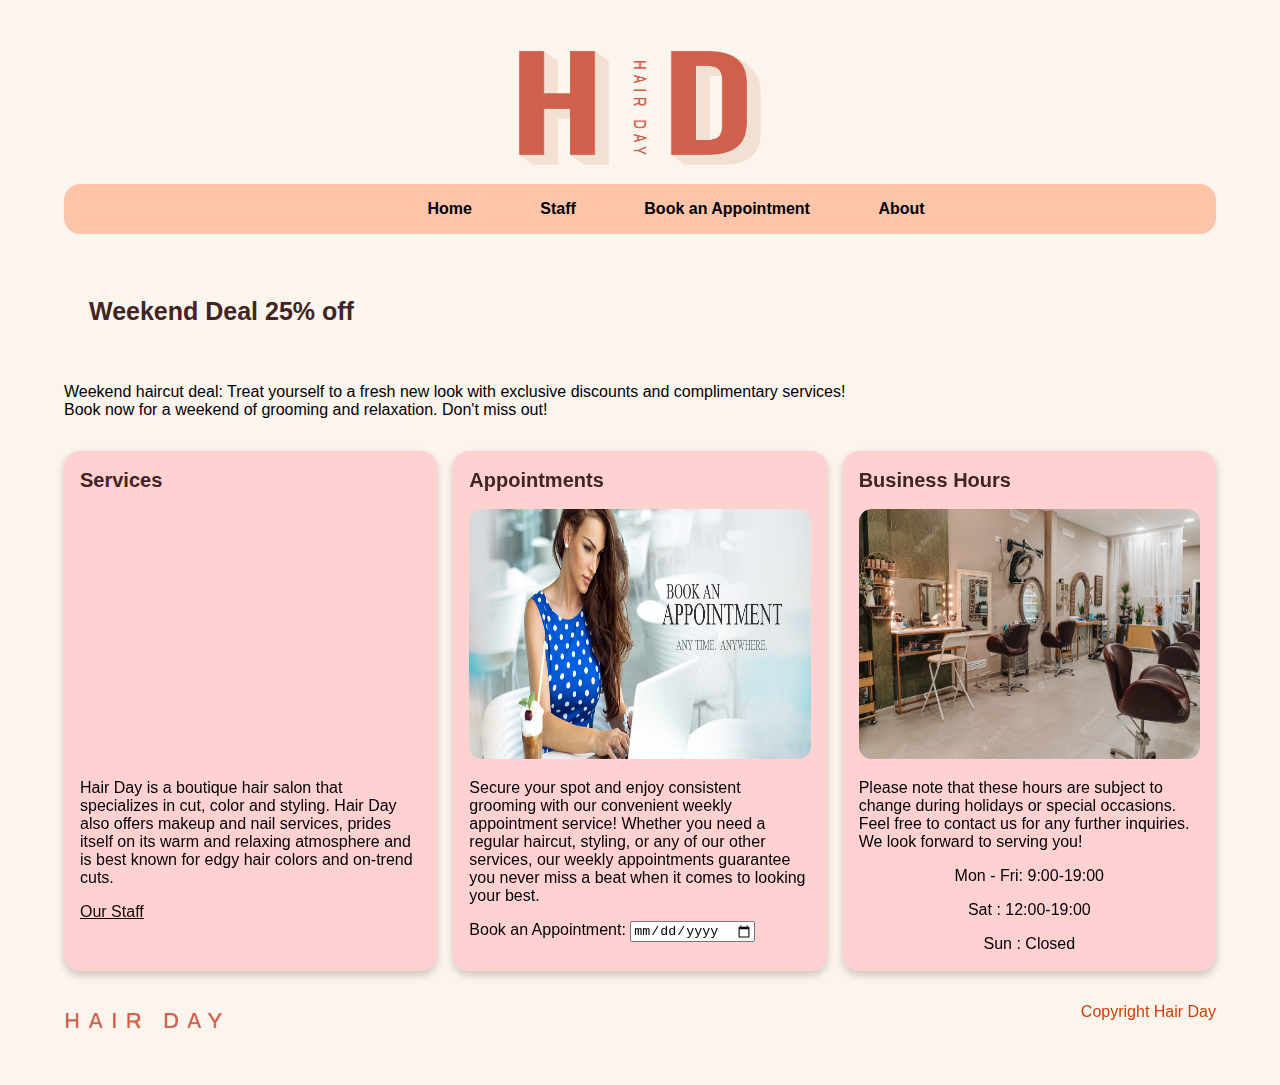
<file: index.html>
<!DOCTYPE html>
<html lang="en">
<head>
    <meta charset="utf-8">
    <meta name="viewport" content="width=device-width, initial-scale=1.0">

    <title> Hair Day</title>
    <meta name="description" content="Hair Day is a boutique hair salon that specializes in cut, color and styling.">
    <meta name="author" content="Hair Day Salon">

    <link rel="stylesheet" href="styles.css">
</head>

<body>
    <header> 
        <img src="header_logo.png" width="250px" height="120px">
    </header>
    <nav>
        <ul>
            <li><a href="index.html"> Home </a></li>
            <li><a href="staff.html"> Staff </a></li>
            <li><a href="appointment.html"> Book an Appointment </a></li>
            <li><a href="about.html"> About </a></li>
        </ul>
    </nav>
    <main>
        <section class="section1">
            <article>
                <h1> Weekend Deal 25% off </h1>
                <p id="para1"> Weekend haircut deal: Treat yourself to a fresh new look with exclusive discounts and complimentary services! Book now for a weekend of grooming and relaxation. Don't miss out! </p>
            </article>
        </section>

        <section>
            <article class="cards">
                <h2> Services </h2>
                <iframe class="imgs" src="https://www.youtube.com/embed/1lCw4byrIdk" title="FLOWER NAILART SIMPLE DESIGN SHORT #Shorts #nail #nails #nailart #nailarts" frameborder="0" allow="accelerometer; autoplay; clipboard-write; encrypted-media; gyroscope; picture-in-picture; web-share" allowfullscreen></iframe>
                <p> Hair Day is a boutique hair salon that specializes in cut, color and styling. Hair Day also offers makeup and nail services, prides itself on its warm and relaxing atmosphere and is best known for edgy hair colors and on-trend cuts. </p>
                <a href="staff.html">Our Staff</a>
            </article>
            <article class="cards">
                <h2> Appointments</h2>
                <img class="imgs" src="online-booking.jpg" alt="online-booking" >
                <p> Secure your spot and enjoy consistent grooming with our convenient weekly appointment service! Whether you need a regular haircut, styling, or any of our other services, our weekly appointments guarantee you never miss a beat when it comes to looking your best. </p>
                <label for="date"> Book an Appointment:</label>
                <input type="date" id="date" name="date" >
            </article>
            <article class="cards">
                <h2> Business Hours </h2>
                <img class="imgs" src="salon.jpg" alt="salon">
                <p> Please note that these hours are subject to change during holidays or special occasions. Feel free to contact us for any further inquiries. We look forward to serving you! </p>
                <p class="timings"> Mon - Fri: 9:00-19:00 </p>
                <p class="timings"> Sat : 12:00-19:00 </p>
                <p class="timings"> Sun : Closed </p>
            </article>
        </section>
    </main>
    <footer>
        <div>
            <img src="footer_logo.png" width="160px">
        </div>
        <div>
            <p> Copyright Hair Day </p>
        </div>
    </footer>
</body>
</file>
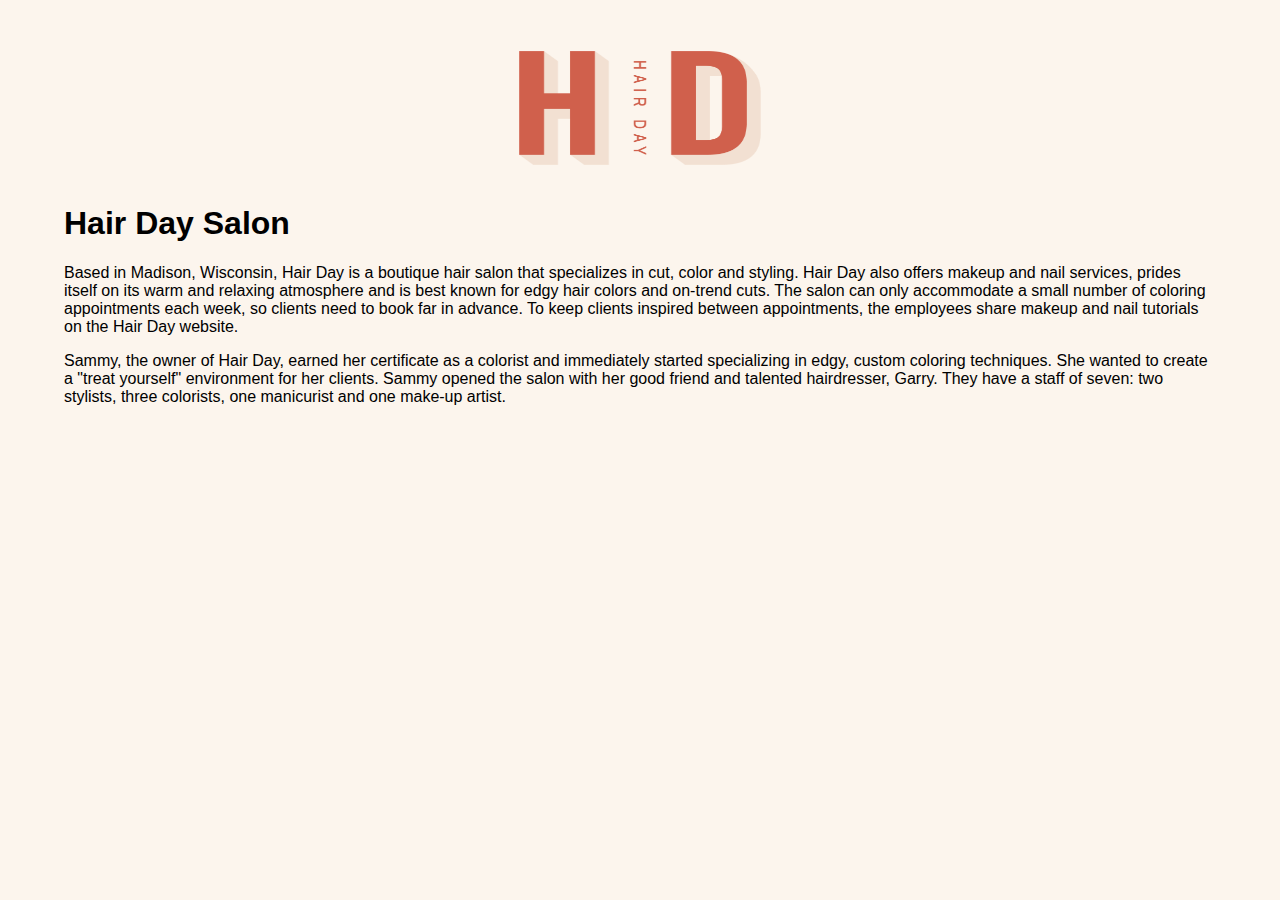
<file: about.html>
<!DOCTYPE html>
<html lang="en">
<head>
    <meta charset="utf-8">
    <meta name="viewport" content="width=device-width, initial-scale=1.0">

    <title> Hair Day</title>
    <meta name="description" content="Hair Day is a boutique hair salon that specializes in cut, color and styling.">
    <meta name="author" content="Hair Day Salon">

    <link rel="stylesheet" href="appointment.css">
</head>

<body>
    <header> 
        <img src="header_logo.png" width="250px" height="120px">
    </header>
    <main>
        <div>
            <section class="section1">
                <article>
                    <h1> Hair Day Salon </h1>
                    <p> Based in Madison, Wisconsin, Hair Day is a boutique hair salon that specializes in cut, color and styling. Hair Day also offers makeup and nail services, prides itself on its warm and relaxing atmosphere and is best known for edgy hair colors and on-trend cuts. The salon can only accommodate a small number of coloring appointments each week, so clients need to book far in advance. To keep clients inspired between appointments, the employees share makeup and nail tutorials on the Hair Day website. </p>

                    <p>Sammy, the owner of Hair Day, earned her certificate as a colorist and immediately started specializing in edgy, custom coloring techniques. She wanted to create a "treat yourself" environment for her clients. Sammy opened the salon with her good friend and talented hairdresser, Garry. They have a staff of seven: two stylists, three colorists, one manicurist and one make-up artist.</p>
                  
                </article>
            </section>
        </div>
    </main>
    </body>
    </html>
</file>
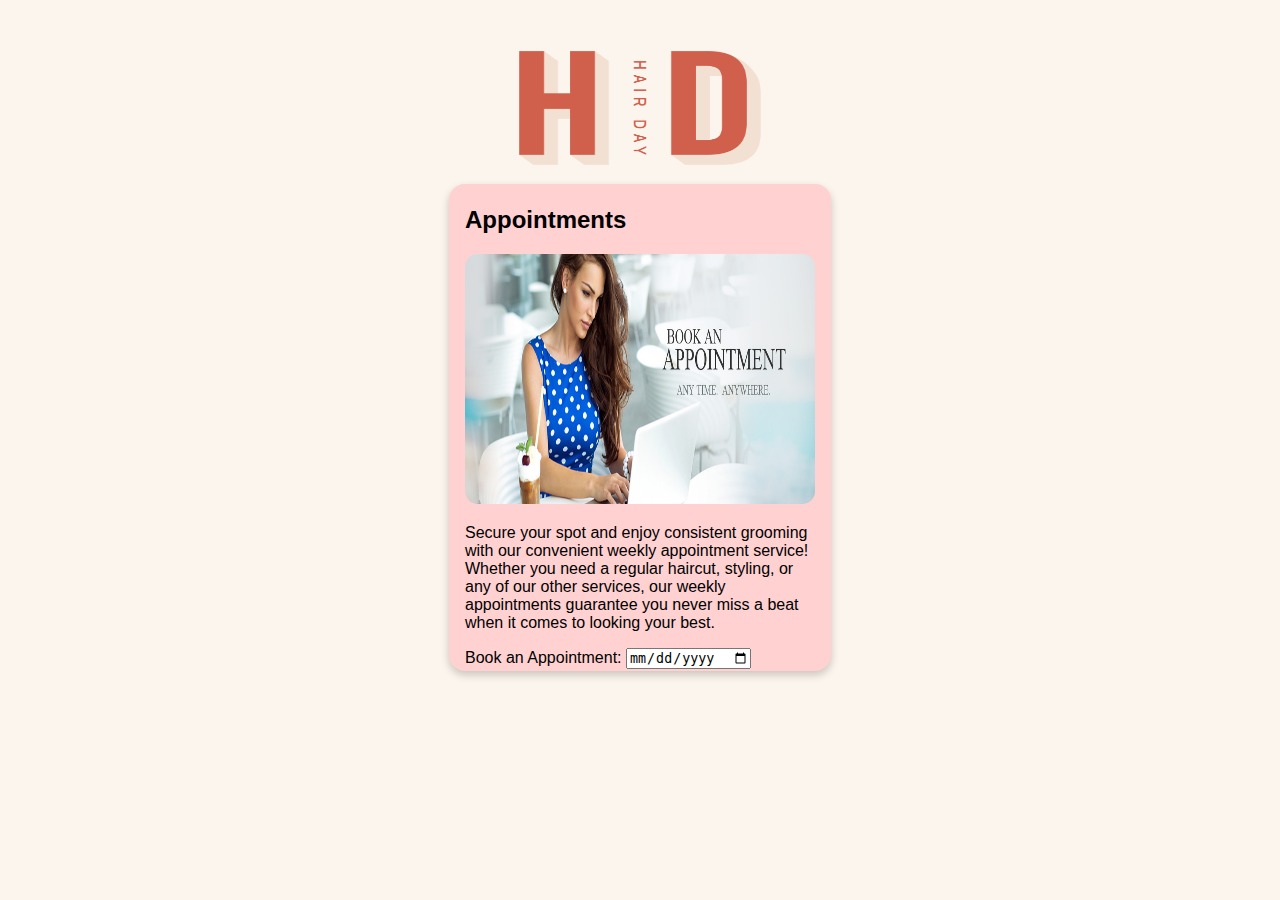
<file: appointment.html>
<!DOCTYPE html>
<html lang="en">
<head>
    <meta charset="utf-8">
    <meta name="viewport" content="width=device-width, initial-scale=1.0">

    <title> Hair Day</title>
    <meta name="description" content="Hair Day is a boutique hair salon that specializes in cut, color and styling.">
    <meta name="author" content="Hair Day Salon">

    <link rel="stylesheet" href="appointment.css">
</head>

<body>
    <header> 
        <img src="header_logo.png" width="250px" height="120px">
    </header>
    <main>
        <div>
            <section>
                <article class="cards">
                    <h2> Appointments</h2>
                    <img class="imgs" src="online-booking.jpg" alt="online-booking" >
                    <p> Secure your spot and enjoy consistent grooming with our convenient weekly appointment service! Whether you need a regular haircut, styling, or any of our other services, our weekly appointments guarantee you never miss a beat when it comes to looking your best. </p>
                    <label for="date"> Book an Appointment:</label>
                    <input type="date" id="date" name="date" >
                </article>
            </section>
        </div>
    </main>
    </body>
    </html>
</file>
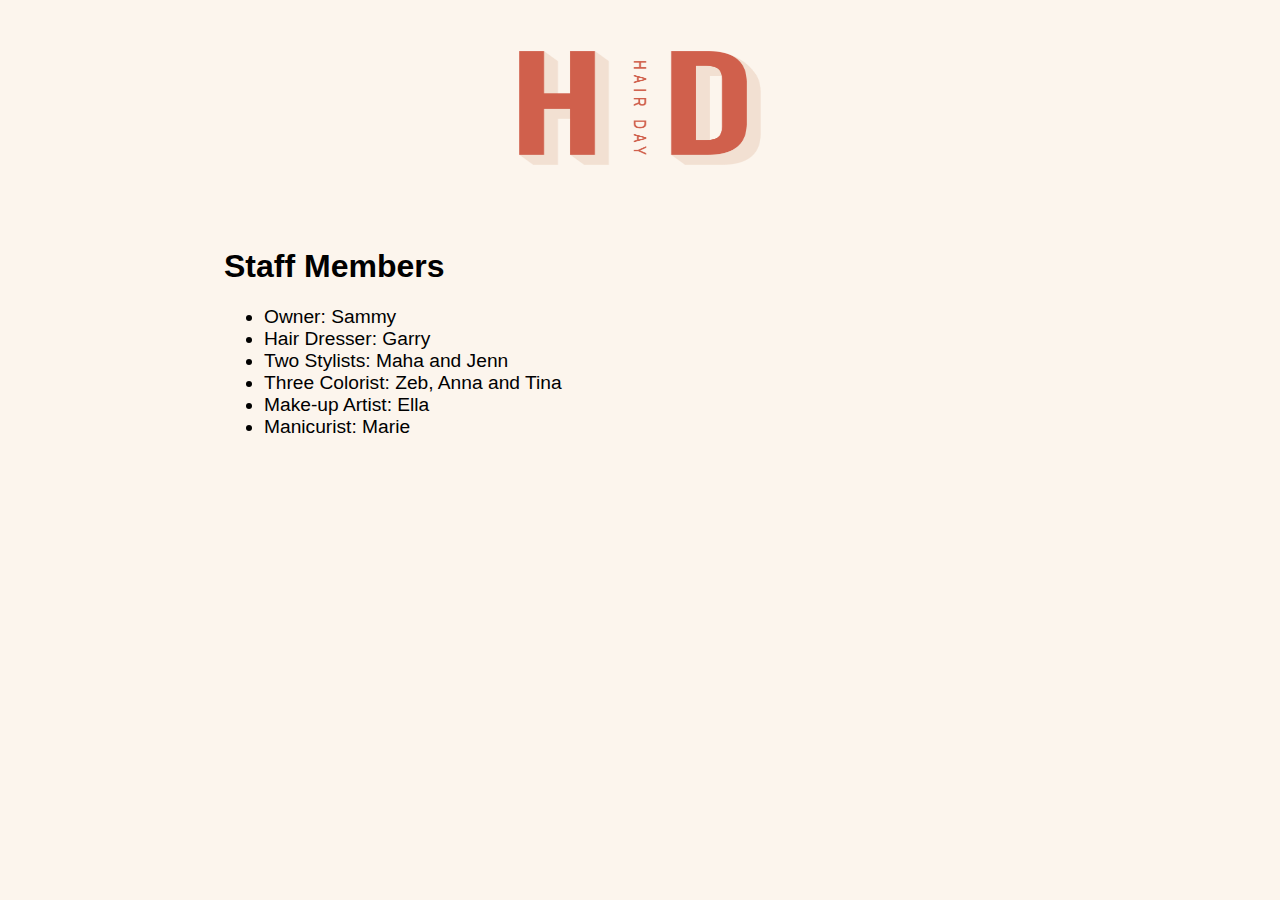
<file: staff.html>
<!DOCTYPE html>
<html lang="en">
<head>
    <meta charset="utf-8">
    <meta name="viewport" content="width=device-width, initial-scale=1.0">

    <title> Hair Day</title>
    <meta name="description" content="Hair Day is a boutique hair salon that specializes in cut, color and styling.">
    <meta name="author" content="Hair Day Salon">

    <link rel="stylesheet" href="staff_styles.css">
</head>

<body>
    <header> 
        <img src="header_logo.png" width="250px" height="120px">
    </header>
    <main>
        <div>
            <h1>Staff Members</h1>
            <ul> 
                <li>Owner: Sammy</li>
                <li>Hair Dresser: Garry</li>
                <li>Two Stylists: Maha and Jenn</li>
                <li>Three Colorist: Zeb, Anna and Tina</li>
                <li>Make-up Artist: Ella</li>
                <li>Manicurist: Marie</li>
            </ul>
        </div>
    </main>
    </body>
    </html>
</file>
<file: styles.css>
body {
    background-color: rgb(252, 245, 237);
    font-family: 'Segoe UI', Tahoma, Geneva, Verdana, sans-serif;
    margin-top: 3rem;
    margin-bottom: 3rem;
    margin-left: 5%;
    margin-right: 5%;
}

h1 {
    font-size: 3rem;
    transform: translate(25px);
    transition: 3s;

}

h2 {
    font-size: 2rem;
}

header > img {
    display: block;
    margin-left: auto;
    margin-right: auto;
}

nav ul {
    list-style: none;
    text-align: center;
    background-color: rgb(252, 197, 169);
    border-radius: 1rem;
}

nav li {
    display: inline-block;
}

li a {
    display: block;
    text-align: center;
    padding: 1rem 1rem;
    margin: 0rem 0rem 0rem 2rem;
    text-decoration: none;
    color: black;
    font-family: 'Segoe UI', Tahoma, Geneva, Verdana, sans-serif;
    font-weight: bold;
  }
  
  li a:hover {
    background-color: #ea7676;
  }



section {
    display: flex;
    gap: 2rem 1rem;
    margin-top: 1rem;
    margin-bottom: 1rem;
    border-radius: 1rem;
}

article {
    flex: 1;
    
}

section p {
    color: rgb(0, 0, 6);
}


#para1 {
   max-width: 800px;
   padding-top: 40px;
}

.section1 {
    background-image: url("https://static.vecteezy.com/system/resources/previews/008/441/263/original/hairdresser-banner-with-abstract-portrait-of-woman-hair-salon-template-for-business-card-or-flyer-vector.jpg");
    background-repeat: no-repeat;
    background-size: cover;
    background-position: center;

}
h2 {
    color: hsl(0, 30%, 20%);
    font-size: 20px;
}

h1{
    color: hsl(0, 30%, 20%);
    padding-top: 30px;
    font-size: 25px;
}

.cards {
    padding: 2px 16px;
    background: hsl(0, 100%, 91%);
    border-radius: 1rem;
    box-shadow: 0 4px 8px 0 rgba(0,0,0,0.2);
    transition: 0.3s;
}

.cards:hover {
    box-shadow: 0px 8px 16px 0px rgba(0,0,0,0.5);
 
  }

.imgs {
    border-radius: 0.8rem;
    width: 100%;
    height: 250px;
}

.timings {
    text-align: center;
}

article a {
    color: rgb(14, 10, 5);
}

article a:hover {
    background-color: #fababa;
    color: #995353;
  }


footer {
    display: flex;
}

footer div {
    flex: 1;
}
footer img {
    padding-top: 1.5rem;
}
footer p {
    color: rgb(207, 61, 8);
    text-align: right;
}
</file>
<file: appointment.css>
body {
    background-color: rgb(252, 245, 237);
    font-family: 'Segoe UI', Tahoma, Geneva, Verdana, sans-serif;
    margin-top: 3rem;
    margin-bottom: 3rem;
    margin-left: 5%;
    margin-right: 5%;
}


header > img {
    display: block;
    margin-left: auto;
    margin-right: auto;
}

section {
    display: flex;
    gap: 2rem 1rem;
    margin-top: 1rem;
    margin-bottom: 1rem;
    border-radius: 1rem;
}

.cards {
    display: block;
    margin-left: auto;
    margin-right: auto;
    padding: 2px 16px;
    width: 350px;
    background: hsl(0, 100%, 91%);
    border-radius: 1rem;
    box-shadow: 0 4px 8px 0 rgba(0,0,0,0.2);
    transition: 0.3s;
}
.cards:hover {
    box-shadow: 0px 8px 16px 0px rgba(0,0,0,0.5);
 
  }

  .imgs {
    border-radius: 0.8rem;
    width:350px ;
    height: 250px;
}
</file>
<file: staff_styles.css>
body {
    background-color: rgb(252, 245, 237);
    font-family: 'Segoe UI', Tahoma, Geneva, Verdana, sans-serif;
    margin-top: 3rem;
    margin-bottom: 3rem;
    margin-left: 5%;
    margin-right: 5%;
}


header > img {
    display: block;
    margin-left: auto;
    margin-right: auto;
}
div {
    margin: 5rem 5rem 0rem 10rem;
}

li {
   font-size: 1.2rem;
}
</file>
